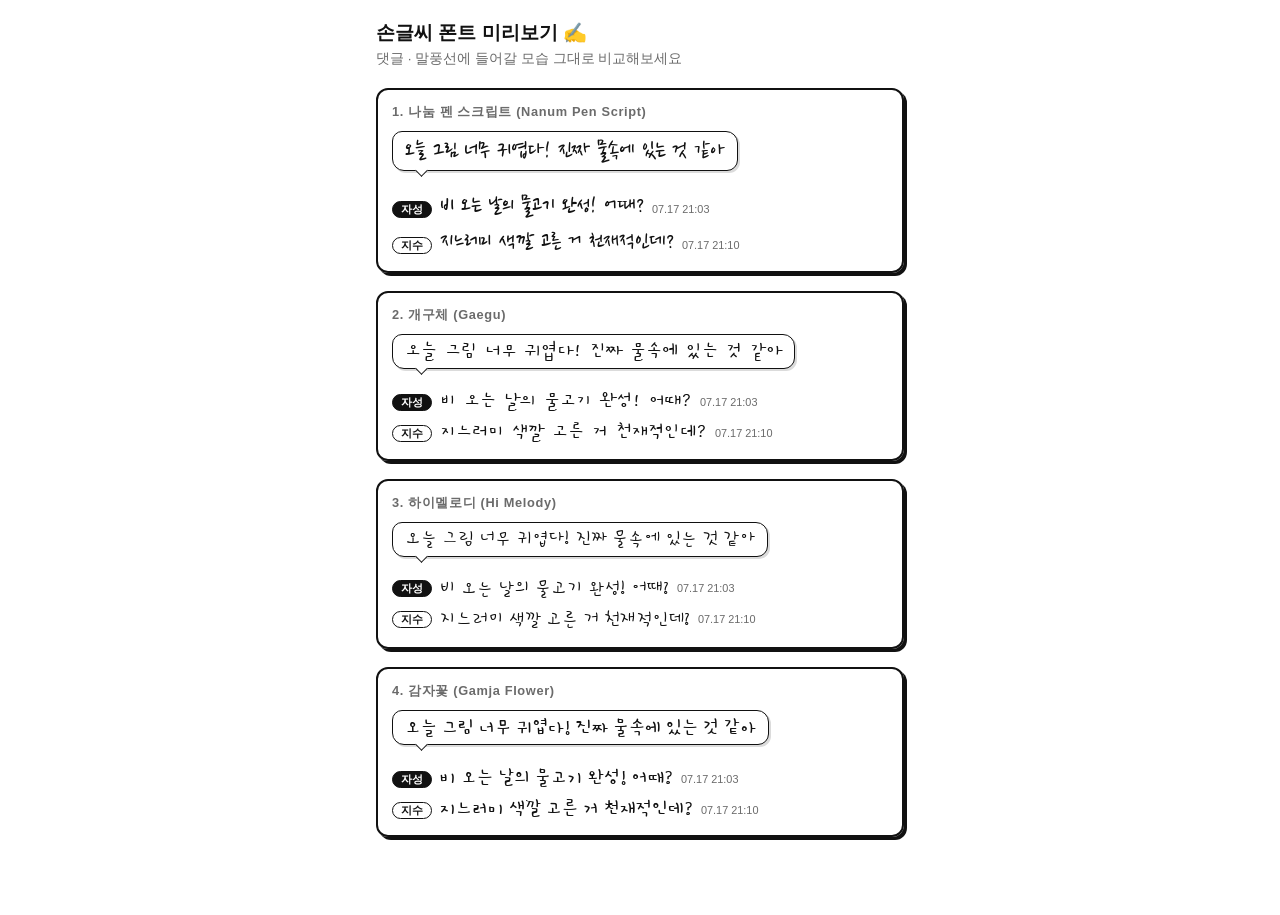
<file: font-preview.html>
<!DOCTYPE html>
<html lang="ko">
<head>
  <meta charset="UTF-8">
  <meta name="viewport" content="width=device-width, initial-scale=1.0">
  <title>손글씨 폰트 미리보기</title>
  <link rel="preconnect" href="https://fonts.googleapis.com">
  <link rel="preconnect" href="https://fonts.gstatic.com" crossorigin>
  <link href="https://fonts.googleapis.com/css2?family=Nanum+Pen+Script&family=Gaegu:wght@400;700&family=Hi+Melody&family=Gamja+Flower&display=swap" rel="stylesheet">
  <style>
    * { box-sizing: border-box; margin: 0; padding: 0; }
    body {
      font-family: -apple-system, "Apple SD Gothic Neo", "Malgun Gothic", sans-serif;
      background: #fff; color: #111; padding: 20px 16px 60px; max-width: 560px; margin: 0 auto;
    }
    h1 { font-size: 1.2rem; margin-bottom: 4px; }
    .sub { color: #6b6b6b; font-size: .85rem; margin-bottom: 20px; }
    .card { border: 2px solid #111; border-radius: 12px; padding: 14px; margin-bottom: 18px; box-shadow: 3px 3px 0 #111; }
    .fname { font-size: .8rem; font-weight: 800; letter-spacing: .05em; color: #6b6b6b; margin-bottom: 10px; }
    .bubble {
      display: inline-block; position: relative; background: #fff;
      border: 1.5px solid #111; border-radius: 10px 12px 11px 12px;
      padding: 4px 12px; margin-bottom: 14px; box-shadow: 2px 2px 0 rgba(17,17,17,.15);
    }
    .bubble::after {
      content: ""; position: absolute; left: 24px; bottom: -5px; width: 8px; height: 8px;
      background: #fff; border-right: 1.5px solid #111; border-bottom: 1.5px solid #111;
      transform: rotate(45deg);
    }
    .comment { display: flex; gap: 8px; align-items: baseline; margin-top: 6px; }
    .chip { font-family: -apple-system, sans-serif; font-size: .7rem; font-weight: 700; border: 1.5px solid #111; border-radius: 999px; padding: 0 8px; }
    .chip.a { background: #111; color: #fff; }
    .time { font-family: -apple-system, sans-serif; color: #6b6b6b; font-size: .68rem; }
    .f1 { font-family: "Nanum Pen Script"; font-size: 1.5rem; }
    .f2 { font-family: "Gaegu"; font-size: 1.25rem; }
    .f3 { font-family: "Hi Melody"; font-size: 1.25rem; }
    .f4 { font-family: "Gamja Flower"; font-size: 1.25rem; }
  </style>
</head>
<body>
  <h1>손글씨 폰트 미리보기 ✍️</h1>
  <p class="sub">댓글 · 말풍선에 들어갈 모습 그대로 비교해보세요</p>

  <div class="card">
    <div class="fname">1. 나눔 펜 스크립트 (Nanum Pen Script)</div>
    <div class="f1">
      <span class="bubble">오늘 그림 너무 귀엽다! 진짜 물속에 있는 것 같아</span>
      <div class="comment"><span class="chip a">자성</span><span>비 오는 날의 물고기 완성! 어때?</span><span class="time">07.17 21:03</span></div>
      <div class="comment"><span class="chip">지수</span><span>지느러미 색깔 고른 거 천재적인데?</span><span class="time">07.17 21:10</span></div>
    </div>
  </div>

  <div class="card">
    <div class="fname">2. 개구체 (Gaegu)</div>
    <div class="f2">
      <span class="bubble">오늘 그림 너무 귀엽다! 진짜 물속에 있는 것 같아</span>
      <div class="comment"><span class="chip a">자성</span><span>비 오는 날의 물고기 완성! 어때?</span><span class="time">07.17 21:03</span></div>
      <div class="comment"><span class="chip">지수</span><span>지느러미 색깔 고른 거 천재적인데?</span><span class="time">07.17 21:10</span></div>
    </div>
  </div>

  <div class="card">
    <div class="fname">3. 하이멜로디 (Hi Melody)</div>
    <div class="f3">
      <span class="bubble">오늘 그림 너무 귀엽다! 진짜 물속에 있는 것 같아</span>
      <div class="comment"><span class="chip a">자성</span><span>비 오는 날의 물고기 완성! 어때?</span><span class="time">07.17 21:03</span></div>
      <div class="comment"><span class="chip">지수</span><span>지느러미 색깔 고른 거 천재적인데?</span><span class="time">07.17 21:10</span></div>
    </div>
  </div>

  <div class="card">
    <div class="fname">4. 감자꽃 (Gamja Flower)</div>
    <div class="f4">
      <span class="bubble">오늘 그림 너무 귀엽다! 진짜 물속에 있는 것 같아</span>
      <div class="comment"><span class="chip a">자성</span><span>비 오는 날의 물고기 완성! 어때?</span><span class="time">07.17 21:03</span></div>
      <div class="comment"><span class="chip">지수</span><span>지느러미 색깔 고른 거 천재적인데?</span><span class="time">07.17 21:10</span></div>
    </div>
  </div>
</body>
</html>
</file>
